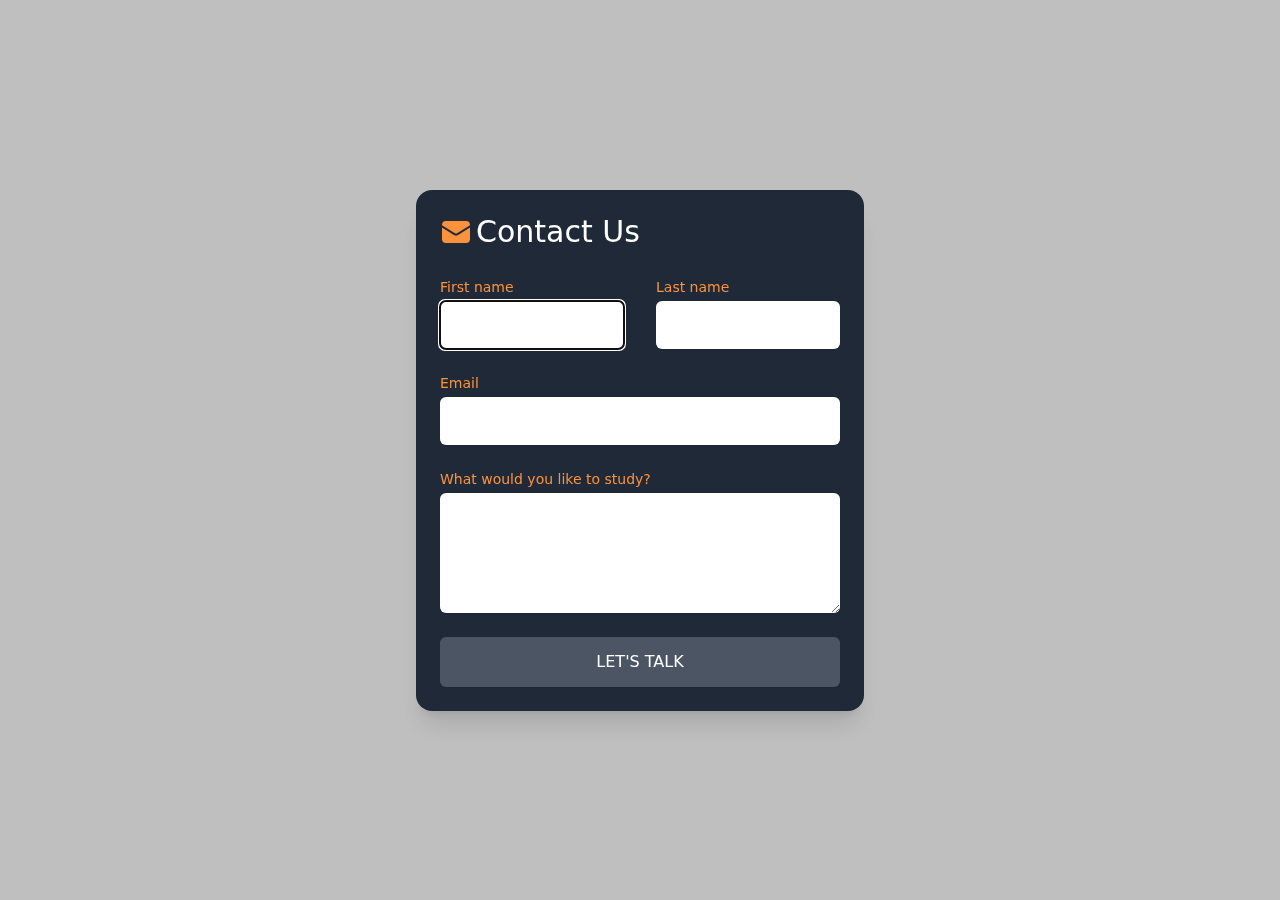
<file: index.html>
<!DOCTYPE html><html lang="en"><head><meta charSet="utf-8"/><title>Global Talent</title><meta name="viewport" content="width=device-width, initial-scale=1"/><link rel="icon" href="/favicon.ico"/><meta name="next-head-count" content="4"/><link rel="preload" href="/_next/static/css/d2173e8c06ecbeb0.css" as="style"/><link rel="stylesheet" href="/_next/static/css/d2173e8c06ecbeb0.css" data-n-g=""/><noscript data-n-css=""></noscript><script defer="" nomodule="" src="/_next/static/chunks/polyfills-c67a75d1b6f99dc8.js"></script><script src="/_next/static/chunks/webpack-0b5d8249fb15f5f3.js" defer=""></script><script src="/_next/static/chunks/framework-2c79e2a64abdb08b.js" defer=""></script><script src="/_next/static/chunks/main-5020794388548d5e.js" defer=""></script><script src="/_next/static/chunks/pages/_app-bf55c49910772dbb.js" defer=""></script><script src="/_next/static/chunks/803-6fa782c92e66c9ab.js" defer=""></script><script src="/_next/static/chunks/pages/index-7e8c981dd539dffe.js" defer=""></script><script src="/_next/static/pEHHrTrtKFaZ-Mn3mJXU_/_buildManifest.js" defer=""></script><script src="/_next/static/pEHHrTrtKFaZ-Mn3mJXU_/_ssgManifest.js" defer=""></script></head><body><div id="__next"><div style="position:fixed;top:1px;left:1px;width:1px;height:0;padding:0;margin:-1px;overflow:hidden;clip:rect(0, 0, 0, 0);white-space:nowrap;border-width:0;display:none"></div><div aria-live="assertive" class="pointer-events-none fixed inset-0 flex items-end px-4 py-6 sm:items-start z-50 sm:p-6"><div class="flex w-full flex-col items-center space-y-4 sm:items-end"></div></div></div><script id="__NEXT_DATA__" type="application/json">{"props":{"pageProps":{}},"page":"/","query":{},"buildId":"pEHHrTrtKFaZ-Mn3mJXU_","nextExport":true,"autoExport":true,"isFallback":false,"scriptLoader":[]}</script></body></html>
</file>
<file: _next/static/css/d2173e8c06ecbeb0.css>
/*
! tailwindcss v3.2.4 | MIT License | https://tailwindcss.com
*/*,:after,:before{box-sizing:border-box;border:0 solid #e5e7eb}:after,:before{--tw-content:""}html{line-height:1.5;-webkit-text-size-adjust:100%;-moz-tab-size:4;-o-tab-size:4;tab-size:4;font-family:ui-sans-serif,system-ui,-apple-system,BlinkMacSystemFont,Segoe UI,Roboto,Helvetica Neue,Arial,Noto Sans,sans-serif,Apple Color Emoji,Segoe UI Emoji,Segoe UI Symbol,Noto Color Emoji;font-feature-settings:normal}body{margin:0;line-height:inherit}hr{height:0;color:inherit;border-top-width:1px}abbr:where([title]){-webkit-text-decoration:underline dotted;text-decoration:underline dotted}h1,h2,h3,h4,h5,h6{font-size:inherit;font-weight:inherit}a{color:inherit;text-decoration:inherit}b,strong{font-weight:bolder}code,kbd,pre,samp{font-family:ui-monospace,SFMono-Regular,Menlo,Monaco,Consolas,Liberation Mono,Courier New,monospace;font-size:1em}small{font-size:80%}sub,sup{font-size:75%;line-height:0;position:relative;vertical-align:baseline}sub{bottom:-.25em}sup{top:-.5em}table{text-indent:0;border-color:inherit;border-collapse:collapse}button,input,optgroup,select,textarea{font-family:inherit;font-size:100%;font-weight:inherit;line-height:inherit;color:inherit;margin:0;padding:0}button,select{text-transform:none}[type=button],[type=reset],[type=submit],button{-webkit-appearance:button;background-color:transparent;background-image:none}:-moz-focusring{outline:auto}:-moz-ui-invalid{box-shadow:none}progress{vertical-align:baseline}::-webkit-inner-spin-button,::-webkit-outer-spin-button{height:auto}[type=search]{-webkit-appearance:textfield;outline-offset:-2px}::-webkit-search-decoration{-webkit-appearance:none}::-webkit-file-upload-button{-webkit-appearance:button;font:inherit}summary{display:list-item}blockquote,dd,dl,figure,h1,h2,h3,h4,h5,h6,hr,p,pre{margin:0}fieldset{margin:0}fieldset,legend{padding:0}menu,ol,ul{list-style:none;margin:0;padding:0}textarea{resize:vertical}input::-moz-placeholder,textarea::-moz-placeholder{opacity:1;color:#9ca3af}input::placeholder,textarea::placeholder{opacity:1;color:#9ca3af}[role=button],button{cursor:pointer}:disabled{cursor:default}audio,canvas,embed,iframe,img,object,svg,video{display:block;vertical-align:middle}img,video{max-width:100%;height:auto}[hidden]{display:none}*,:after,:before{--tw-border-spacing-x:0;--tw-border-spacing-y:0;--tw-translate-x:0;--tw-translate-y:0;--tw-rotate:0;--tw-skew-x:0;--tw-skew-y:0;--tw-scale-x:1;--tw-scale-y:1;--tw-pan-x: ;--tw-pan-y: ;--tw-pinch-zoom: ;--tw-scroll-snap-strictness:proximity;--tw-ordinal: ;--tw-slashed-zero: ;--tw-numeric-figure: ;--tw-numeric-spacing: ;--tw-numeric-fraction: ;--tw-ring-inset: ;--tw-ring-offset-width:0px;--tw-ring-offset-color:#fff;--tw-ring-color:rgba(59,130,246,.5);--tw-ring-offset-shadow:0 0 #0000;--tw-ring-shadow:0 0 #0000;--tw-shadow:0 0 #0000;--tw-shadow-colored:0 0 #0000;--tw-blur: ;--tw-brightness: ;--tw-contrast: ;--tw-grayscale: ;--tw-hue-rotate: ;--tw-invert: ;--tw-saturate: ;--tw-sepia: ;--tw-drop-shadow: ;--tw-backdrop-blur: ;--tw-backdrop-brightness: ;--tw-backdrop-contrast: ;--tw-backdrop-grayscale: ;--tw-backdrop-hue-rotate: ;--tw-backdrop-invert: ;--tw-backdrop-opacity: ;--tw-backdrop-saturate: ;--tw-backdrop-sepia: }::backdrop{--tw-border-spacing-x:0;--tw-border-spacing-y:0;--tw-translate-x:0;--tw-translate-y:0;--tw-rotate:0;--tw-skew-x:0;--tw-skew-y:0;--tw-scale-x:1;--tw-scale-y:1;--tw-pan-x: ;--tw-pan-y: ;--tw-pinch-zoom: ;--tw-scroll-snap-strictness:proximity;--tw-ordinal: ;--tw-slashed-zero: ;--tw-numeric-figure: ;--tw-numeric-spacing: ;--tw-numeric-fraction: ;--tw-ring-inset: ;--tw-ring-offset-width:0px;--tw-ring-offset-color:#fff;--tw-ring-color:rgba(59,130,246,.5);--tw-ring-offset-shadow:0 0 #0000;--tw-ring-shadow:0 0 #0000;--tw-shadow:0 0 #0000;--tw-shadow-colored:0 0 #0000;--tw-blur: ;--tw-brightness: ;--tw-contrast: ;--tw-grayscale: ;--tw-hue-rotate: ;--tw-invert: ;--tw-saturate: ;--tw-sepia: ;--tw-drop-shadow: ;--tw-backdrop-blur: ;--tw-backdrop-brightness: ;--tw-backdrop-contrast: ;--tw-backdrop-grayscale: ;--tw-backdrop-hue-rotate: ;--tw-backdrop-invert: ;--tw-backdrop-opacity: ;--tw-backdrop-saturate: ;--tw-backdrop-sepia: }.sr-only{position:absolute;width:1px;height:1px;padding:0;margin:-1px;overflow:hidden;clip:rect(0,0,0,0);white-space:nowrap;border-width:0}.pointer-events-none{pointer-events:none}.pointer-events-auto{pointer-events:auto}.fixed{position:fixed}.relative{position:relative}.inset-0{top:0;right:0;bottom:0;left:0}.z-10{z-index:10}.z-50{z-index:50}.mx-auto{margin-left:auto;margin-right:auto}.mt-5{margin-top:1.25rem}.mt-1{margin-top:.25rem}.ml-3{margin-left:.75rem}.ml-4{margin-left:1rem}.mt-20{margin-top:5rem}.mt-2{margin-top:.5rem}.mt-6{margin-top:1.5rem}.block{display:block}.flex{display:flex}.inline-flex{display:inline-flex}.grid{display:grid}.h-6{height:1.5rem}.h-5{height:1.25rem}.h-screen{height:100vh}.min-h-full{min-height:100%}.w-full{width:100%}.w-8{width:2rem}.w-6{width:1.5rem}.w-0{width:0}.w-5{width:1.25rem}.w-screen{width:100vw}.max-w-md{max-width:28rem}.max-w-sm{max-width:24rem}.max-w-7xl{max-width:80rem}.flex-1{flex:1 1 0%}.flex-shrink-0{flex-shrink:0}.translate-y-2{--tw-translate-y:0.5rem}.translate-y-0,.translate-y-2{transform:translate(var(--tw-translate-x),var(--tw-translate-y)) rotate(var(--tw-rotate)) skewX(var(--tw-skew-x)) skewY(var(--tw-skew-y)) scaleX(var(--tw-scale-x)) scaleY(var(--tw-scale-y))}.translate-y-0{--tw-translate-y:0px}.scale-95{--tw-scale-x:.95;--tw-scale-y:.95}.scale-100,.scale-95{transform:translate(var(--tw-translate-x),var(--tw-translate-y)) rotate(var(--tw-rotate)) skewX(var(--tw-skew-x)) skewY(var(--tw-skew-y)) scaleX(var(--tw-scale-x)) scaleY(var(--tw-scale-y))}.scale-100{--tw-scale-x:1;--tw-scale-y:1}.transform{transform:translate(var(--tw-translate-x),var(--tw-translate-y)) rotate(var(--tw-rotate)) skewX(var(--tw-skew-x)) skewY(var(--tw-skew-y)) scaleX(var(--tw-scale-x)) scaleY(var(--tw-scale-y))}@keyframes pulse{50%{opacity:.5}}.animate-pulse{animation:pulse 2s cubic-bezier(.4,0,.6,1) infinite}.grid-cols-1{grid-template-columns:repeat(1,minmax(0,1fr))}.flex-col{flex-direction:column}.items-start{align-items:flex-start}.items-end{align-items:flex-end}.items-center{align-items:center}.justify-center{justify-content:center}.gap-y-6{row-gap:1.5rem}.space-x-1>:not([hidden])~:not([hidden]){--tw-space-x-reverse:0;margin-right:calc(.25rem * var(--tw-space-x-reverse));margin-left:calc(.25rem * calc(1 - var(--tw-space-x-reverse)))}.space-y-4>:not([hidden])~:not([hidden]){--tw-space-y-reverse:0;margin-top:calc(1rem * calc(1 - var(--tw-space-y-reverse)));margin-bottom:calc(1rem * var(--tw-space-y-reverse))}.place-self-center{place-self:center}.overflow-hidden{overflow:hidden}.overflow-y-auto{overflow-y:auto}.rounded-2xl{border-radius:1rem}.rounded-md{border-radius:.375rem}.rounded-lg{border-radius:.5rem}.border{border-width:1px}.border-gray-300{--tw-border-opacity:1;border-color:rgb(209 213 219/var(--tw-border-opacity))}.border-transparent{border-color:transparent}.bg-black{--tw-bg-opacity:1;background-color:rgb(0 0 0/var(--tw-bg-opacity))}.bg-gray-800{--tw-bg-opacity:1;background-color:rgb(31 41 55/var(--tw-bg-opacity))}.bg-indigo-600{--tw-bg-opacity:1;background-color:rgb(79 70 229/var(--tw-bg-opacity))}.bg-gray-600{--tw-bg-opacity:1;background-color:rgb(75 85 99/var(--tw-bg-opacity))}.bg-white{--tw-bg-opacity:1;background-color:rgb(255 255 255/var(--tw-bg-opacity))}.bg-orange-500{--tw-bg-opacity:1;background-color:rgb(249 115 22/var(--tw-bg-opacity))}.bg-opacity-25{--tw-bg-opacity:0.25}.bg-opacity-80{--tw-bg-opacity:0.8}.bg-opacity-75{--tw-bg-opacity:0.75}.bg-cover{background-size:cover}.bg-top{background-position:top}.p-4{padding:1rem}.p-6{padding:1.5rem}.py-3{padding-top:.75rem;padding-bottom:.75rem}.px-4{padding-left:1rem;padding-right:1rem}.px-6{padding-left:1.5rem;padding-right:1.5rem}.py-6{padding-top:1.5rem;padding-bottom:1.5rem}.py-16{padding-top:4rem;padding-bottom:4rem}.py-2{padding-top:.5rem;padding-bottom:.5rem}.pt-0\.5{padding-top:.125rem}.pt-0{padding-top:0}.text-left{text-align:left}.text-center{text-align:center}.align-middle{vertical-align:middle}.text-3xl{font-size:1.875rem;line-height:2.25rem}.text-sm{font-size:.875rem;line-height:1.25rem}.text-base{font-size:1rem;line-height:1.5rem}.text-5xl{font-size:3rem;line-height:1}.font-medium{font-weight:500}.font-semibold{font-weight:600}.font-bold{font-weight:700}.leading-none{line-height:1}.tracking-tight{letter-spacing:-.025em}.text-white{--tw-text-opacity:1;color:rgb(255 255 255/var(--tw-text-opacity))}.text-orange-400{--tw-text-opacity:1;color:rgb(251 146 60/var(--tw-text-opacity))}.text-green-400{--tw-text-opacity:1;color:rgb(74 222 128/var(--tw-text-opacity))}.text-gray-900{--tw-text-opacity:1;color:rgb(17 24 39/var(--tw-text-opacity))}.text-gray-500{--tw-text-opacity:1;color:rgb(107 114 128/var(--tw-text-opacity))}.text-gray-400{--tw-text-opacity:1;color:rgb(156 163 175/var(--tw-text-opacity))}.text-black{--tw-text-opacity:1;color:rgb(0 0 0/var(--tw-text-opacity))}.text-opacity-75{--tw-text-opacity:0.75}.opacity-0{opacity:0}.opacity-100{opacity:1}.shadow-xl{--tw-shadow:0 20px 25px -5px rgba(0,0,0,.1),0 8px 10px -6px rgba(0,0,0,.1);--tw-shadow-colored:0 20px 25px -5px var(--tw-shadow-color),0 8px 10px -6px var(--tw-shadow-color)}.shadow-sm,.shadow-xl{box-shadow:var(--tw-ring-offset-shadow,0 0 #0000),var(--tw-ring-shadow,0 0 #0000),var(--tw-shadow)}.shadow-sm{--tw-shadow:0 1px 2px 0 rgba(0,0,0,.05);--tw-shadow-colored:0 1px 2px 0 var(--tw-shadow-color)}.shadow-lg{--tw-shadow:0 10px 15px -3px rgba(0,0,0,.1),0 4px 6px -4px rgba(0,0,0,.1);--tw-shadow-colored:0 10px 15px -3px var(--tw-shadow-color),0 4px 6px -4px var(--tw-shadow-color);box-shadow:var(--tw-ring-offset-shadow,0 0 #0000),var(--tw-ring-shadow,0 0 #0000),var(--tw-shadow)}.ring-1{--tw-ring-offset-shadow:var(--tw-ring-inset) 0 0 0 var(--tw-ring-offset-width) var(--tw-ring-offset-color);--tw-ring-shadow:var(--tw-ring-inset) 0 0 0 calc(1px + var(--tw-ring-offset-width)) var(--tw-ring-color);box-shadow:var(--tw-ring-offset-shadow),var(--tw-ring-shadow),var(--tw-shadow,0 0 #0000)}.ring-black{--tw-ring-opacity:1;--tw-ring-color:rgb(0 0 0/var(--tw-ring-opacity))}.ring-opacity-5{--tw-ring-opacity:0.05}.filter{filter:var(--tw-blur) var(--tw-brightness) var(--tw-contrast) var(--tw-grayscale) var(--tw-hue-rotate) var(--tw-invert) var(--tw-saturate) var(--tw-sepia) var(--tw-drop-shadow)}.transition-all{transition-property:all;transition-timing-function:cubic-bezier(.4,0,.2,1);transition-duration:.15s}.transition{transition-property:color,background-color,border-color,text-decoration-color,fill,stroke,opacity,box-shadow,transform,filter,-webkit-backdrop-filter;transition-property:color,background-color,border-color,text-decoration-color,fill,stroke,opacity,box-shadow,transform,filter,backdrop-filter;transition-property:color,background-color,border-color,text-decoration-color,fill,stroke,opacity,box-shadow,transform,filter,backdrop-filter,-webkit-backdrop-filter;transition-timing-function:cubic-bezier(.4,0,.2,1);transition-duration:.15s}.duration-300{transition-duration:.3s}.duration-200{transition-duration:.2s}.duration-100{transition-duration:.1s}.ease-out{transition-timing-function:cubic-bezier(0,0,.2,1)}.ease-in{transition-timing-function:cubic-bezier(.4,0,1,1)}h1{font-size:1.875rem;line-height:2.25rem}h2{font-size:1.5rem;line-height:2rem}h3{font-size:1.25rem;line-height:1.75rem}p{font-size:1rem;line-height:1.5rem}button{display:inline-flex;align-items:center;border-radius:.375rem;border-width:1px;border-color:transparent;text-transform:uppercase;line-height:1}@media (prefers-color-scheme:light){body{background-color:#fff;color:#000}}@media (prefers-color-scheme:dark){body{background-color:#fff;color:#000}}.hover\:bg-indigo-700:hover{--tw-bg-opacity:1;background-color:rgb(67 56 202/var(--tw-bg-opacity))}.hover\:text-gray-500:hover{--tw-text-opacity:1;color:rgb(107 114 128/var(--tw-text-opacity))}.focus\:border-indigo-500:focus{--tw-border-opacity:1;border-color:rgb(99 102 241/var(--tw-border-opacity))}.focus\:outline-none:focus{outline:2px solid transparent;outline-offset:2px}.focus\:ring-2:focus{--tw-ring-offset-shadow:var(--tw-ring-inset) 0 0 0 var(--tw-ring-offset-width) var(--tw-ring-offset-color);--tw-ring-shadow:var(--tw-ring-inset) 0 0 0 calc(2px + var(--tw-ring-offset-width)) var(--tw-ring-color);box-shadow:var(--tw-ring-offset-shadow),var(--tw-ring-shadow),var(--tw-shadow,0 0 #0000)}.focus\:ring-indigo-500:focus{--tw-ring-opacity:1;--tw-ring-color:rgb(99 102 241/var(--tw-ring-opacity))}.focus\:ring-offset-2:focus{--tw-ring-offset-width:2px}@media (min-width:640px){.sm\:col-span-2{grid-column:span 2/span 2}.sm\:translate-y-0{--tw-translate-y:0px}.sm\:translate-x-2,.sm\:translate-y-0{transform:translate(var(--tw-translate-x),var(--tw-translate-y)) rotate(var(--tw-rotate)) skewX(var(--tw-skew-x)) skewY(var(--tw-skew-y)) scaleX(var(--tw-scale-x)) scaleY(var(--tw-scale-y))}.sm\:translate-x-2{--tw-translate-x:0.5rem}.sm\:translate-x-0{--tw-translate-x:0px;transform:translate(var(--tw-translate-x),var(--tw-translate-y)) rotate(var(--tw-rotate)) skewX(var(--tw-skew-x)) skewY(var(--tw-skew-y)) scaleX(var(--tw-scale-x)) scaleY(var(--tw-scale-y))}.sm\:grid-cols-2{grid-template-columns:repeat(2,minmax(0,1fr))}.sm\:items-start{align-items:flex-start}.sm\:items-end{align-items:flex-end}.sm\:gap-x-8{-moz-column-gap:2rem;column-gap:2rem}.sm\:bg-opacity-25{--tw-bg-opacity:0.25}.sm\:bg-top{background-position:top}.sm\:p-6{padding:1.5rem}.sm\:py-24{padding-top:6rem;padding-bottom:6rem}.sm\:text-5xl{font-size:3rem;line-height:1}.sm\:hover\:bg-opacity-50:hover{--tw-bg-opacity:0.5}}@media (min-width:1024px){.lg\:px-8{padding-left:2rem;padding-right:2rem}.lg\:py-48{padding-top:12rem;padding-bottom:12rem}}
</file>
